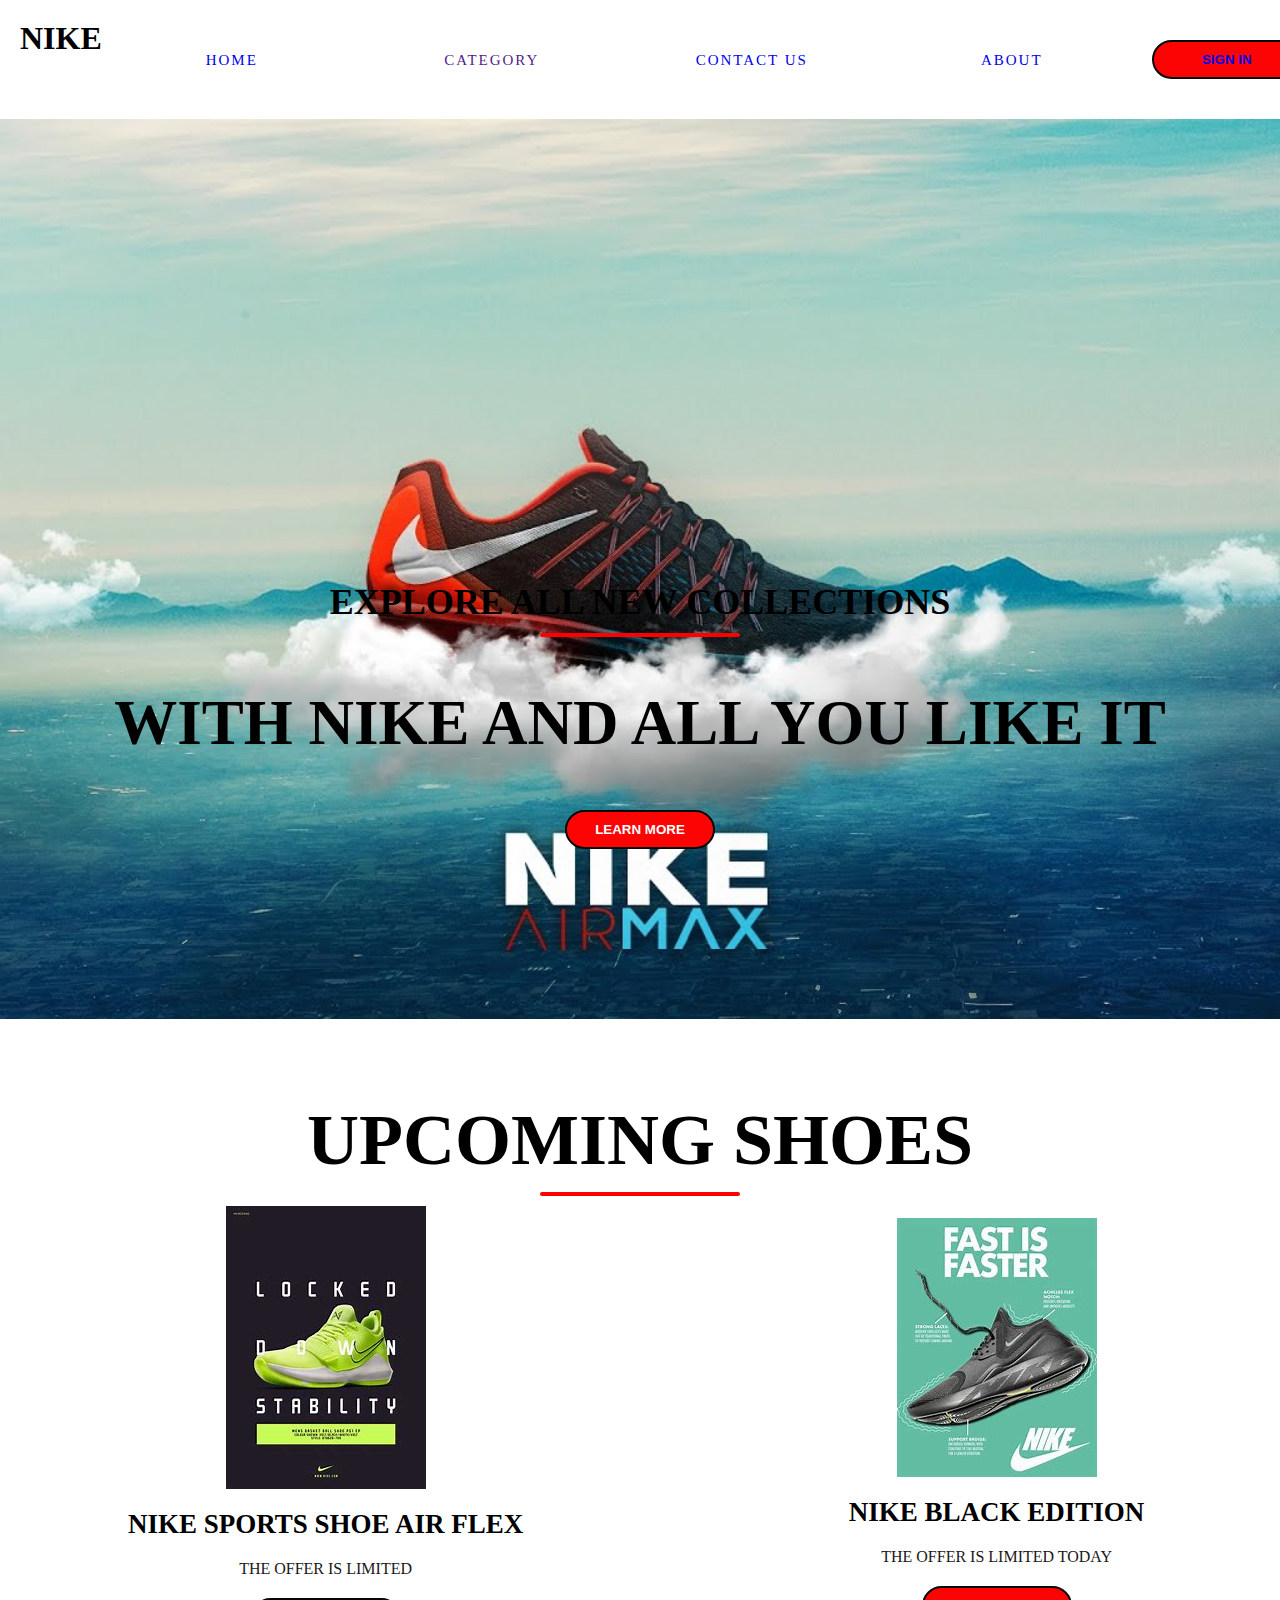
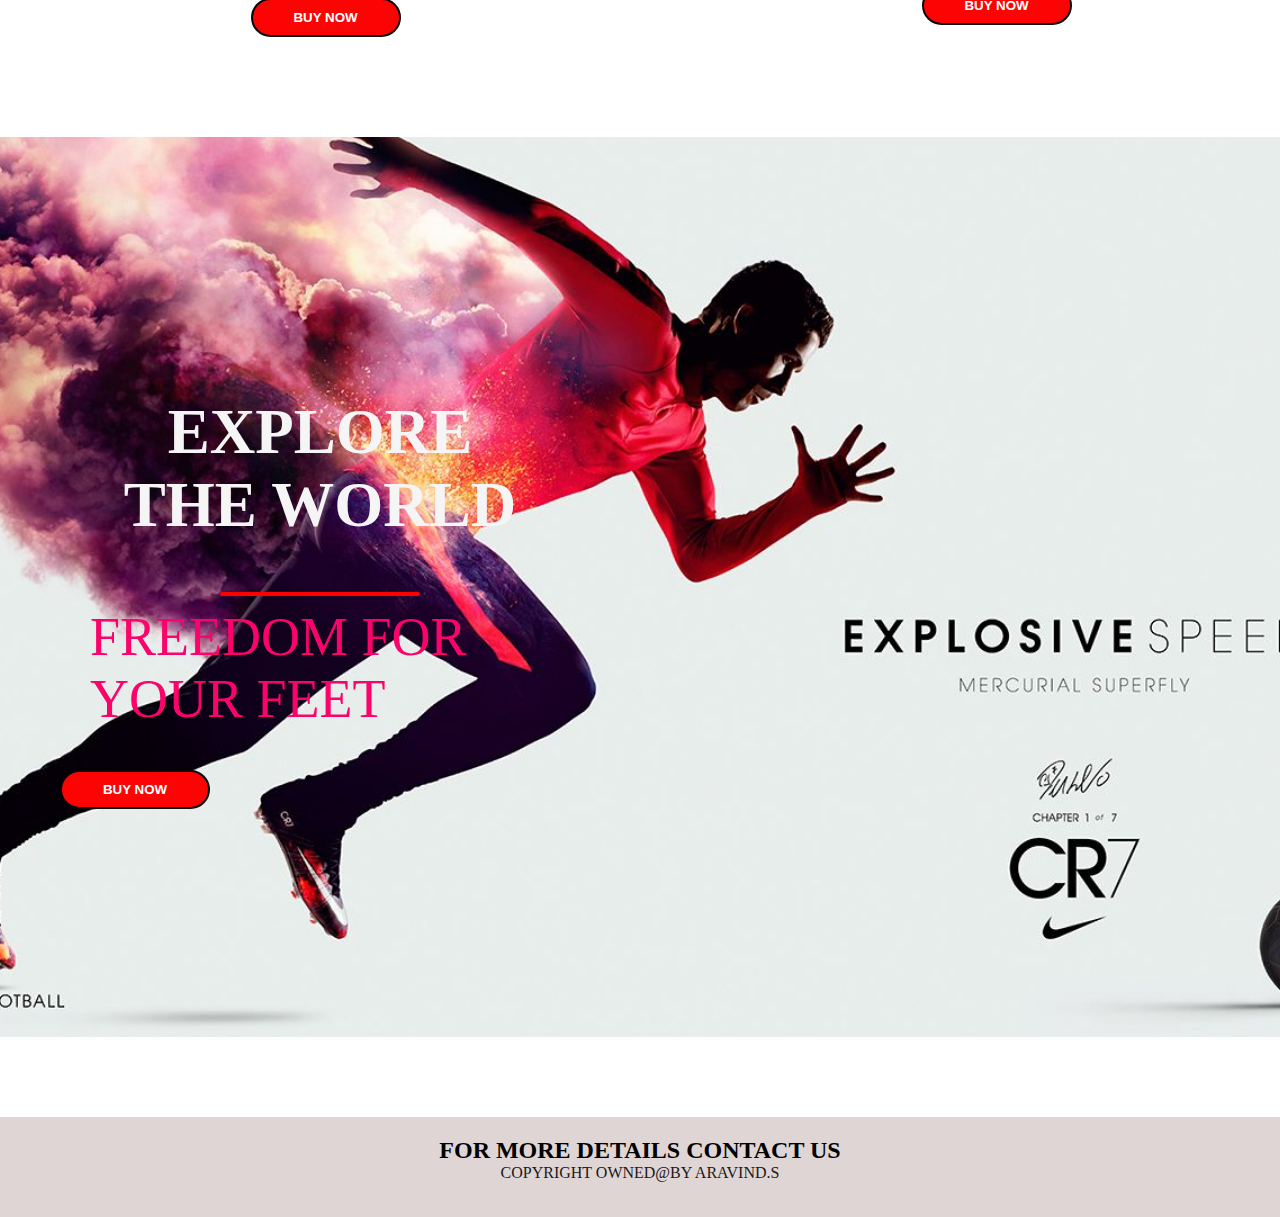
<file: index.html>
<!DOCTYPE html>
<html lang="en">
<head>
    <meta charset="UTF-8">
    <meta http-equiv="X-UA-Compatible" content="IE=edge">
    <meta name="viewport" content="width=device-width, initial-scale=1.0">
    <title>index</title>
    <link rel="stylesheet" href="style.css">
</head>
<body>
    <nav class="navbar">
        <h1 class="logo">NIKE</h1>
        <ul class="nav-links">
           <li><a href="product.html">HOME</a></li>
            <li><a href="">CATEGORY
                <ul class="dropdown">
                    <li><a href="product.html"> SNEAKERS</a></li>
                    <li><a href="product.html"> FORMALS</a></li>
                    <li><a href="product.html"> SPORTS WEAR</a></li>
                    <li><a href="product.html"> SANDALS</a></li>
                </ul>
            </li>
            <li><a href="contact.html">CONTACT US</a></li>
            <li><a href="#">ABOUT</a></li>
            <button><a href="signin.html">SIGN IN</a></button>
        </ul>
    </nav>
      <header>
          <div class="header-content">
              <h2 >EXPLORE ALL NEW COLLECTIONS</h2>
              <div class="line"></div>
              <h1>WITH NIKE AND ALL YOU LIKE IT</h1>
              <button href="#" class"ctn">LEARN MORE</button>
          </div>
      </header>
      <section class="events">
          <div class="title">
              <h1>UPCOMING SHOES</h1>
              <div class="line"></div>
          </div>
          <div class="row">
              <div class="col">
                    <img src="OIP (6).jpeg" alt="">
                    <h4>NIKE SPORTS SHOE AIR FLEX</h4>
                    <p>THE OFFER IS LIMITED</p>
                    <button>BUY NOW</button>
              </div>
               <div class="col">
                  <img src="OIP (7).jpeg" alt="">
                  <h4>NIKE BLACK EDITION</h4>
                  <p>THE OFFER IS LIMITED TODAY</p>
                  <button>BUY NOW</button>
             </div>
         </div>   
      </section>
      <section class="explore">
          <div class="explore-content">
            <h1>EXPLORE THE WORLD</h1>
            <div class="line"></div>
            <p>FREEDOM FOR YOUR FEET</p>
            <button>BUY NOW</button>
          </div>
      </section>
      <footer>
          <h2>FOR MORE DETAILS CONTACT US</h2>
          <p>COPYRIGHT OWNED@BY ARAVIND.S</p>
      </footer>
</body>
</html>
</file>
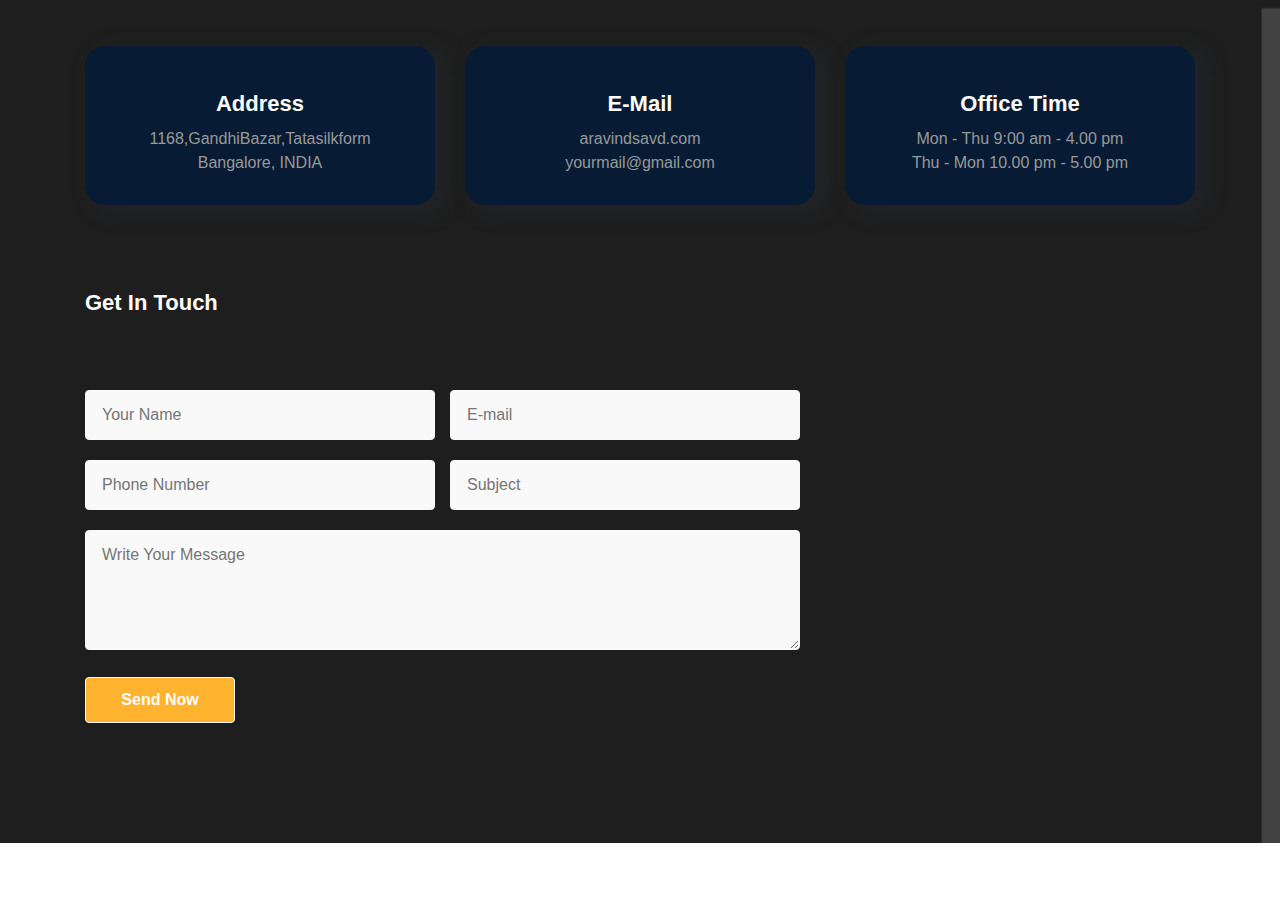
<file: contact.html>
<!DOCTYPE html>
<html lang="en">
<head>
    <meta charset="UTF-8">
    <meta http-equiv="X-UA-Compatible" content="IE=edge">
    <meta name="viewport" content="width=device-width, initial-scale=1.0">
    <title>contact</title>
    <link rel="stylesheet" type="text/css" href="contactcss.css">
    <link rel="stylesheet" href="https://maxcdn.bootstrapcdn.com/bootstrap/4.1.3/css/bootstrap.min.css">
</head>
<body >

    <section class="contact-page-sec">
        <div class="container">
        <div class="col-md-4">
            </div>  
          <div class="row">
            <div class="col-md-4">
              <div class="contact-info">
                <div class="contact-info-item">
                  <div class="contact-info-icon">
                  <lottie-player src="https://assets9.lottiefiles.com/packages/lf20_CEyvj2.json"  background="transparent"  speed="1"  style="justify-content: center; height: 52px;" loop  autoplay></lottie-player>

                  </div>
                  <div class="contact-info-text">
                    <h2>address</h2>
                    <span>1168,GandhiBazar,Tatasilkform</span> 
                    <span>Bangalore, INDIA</span> 
                  </div>
                </div>            
              </div>          
            </div>          
            <div class="col-md-4">
              <div class="contact-info">
                <div class="contact-info-item">
                  <div class="contact-info-icon">
                  <lottie-player src="https://assets9.lottiefiles.com/packages/lf20_8SdEu9.json"  background="transparent"  speed="1"  style="justify-content: center; height: 52px;" loop  autoplay></lottie-player>

                  </div>
                  <div class="contact-info-text">
                    <h2>E-mail</h2>
                    <span>aravindsavd.com</span> 
                    <span>yourmail@gmail.com</span>
                  </div>
                </div>            
              </div>                
            </div>                
            <div class="col-md-4">
              <div class="contact-info">
                <div class="contact-info-item">
                  <div class="contact-info-icon">
                  <lottie-player src="https://assets3.lottiefiles.com/packages/lf20_nv5aXa.json"  background="transparent"  speed="1"  style="justify-content: center; height: 52px;" loop  autoplay></lottie-player>

                  </div>
                  <div class="contact-info-text">
                    <h2>office time</h2>
                    <span>Mon - Thu  9:00 am - 4.00 pm</span>
                    <span>Thu - Mon  10.00 pm - 5.00 pm</span>
                  </div>
                </div>            
              </div>          
            </div>          
          </div>
          <div class="row">
            <div class="col-md-8">
              <div class="contact-page-form" method="post">
                <h2 style = "color:white">Get in Touch</h2> 
                <form action="" method="post">
                  <div class="row">
                  <div class="col-md-6 col-sm-6 col-xs-12">
                    <div class="single-input-field">
                      <input type="text" placeholder="Your Name" name="name"/>
                    </div>
                  </div>  
                  <div class="col-md-6 col-sm-6 col-xs-12">
                    <div class="single-input-field">
                      <input type="email" placeholder="E-mail" name="email" required/>
                    </div>
                  </div>                              
                  <div class="col-md-6 col-sm-6 col-xs-12">
                    <div class="single-input-field">
                      <input type="text" placeholder="Phone Number" name="number"/>
                    </div>
                  </div>  
                  <div class="col-md-6 col-sm-6 col-xs-12">
                    <div class="single-input-field">
                      <input type="text" placeholder="Subject" name="subject"/>
                    </div>
                  </div>                
                  <div class="col-md-12 message-input">
                    <div class="single-input-field">
                      <textarea  placeholder="Write Your Message" name="message"></textarea>
                    </div>
                  </div>                                                
                  <div class="single-input-fieldsbtn">
                    <input type="submit" name = "submit" value="Send Now"/>
                  </div>                          
                </div>
                </form>   
              </div>      
            </div>
           
          </div>
        </div>

      </section>
</body>
</html>
</file>
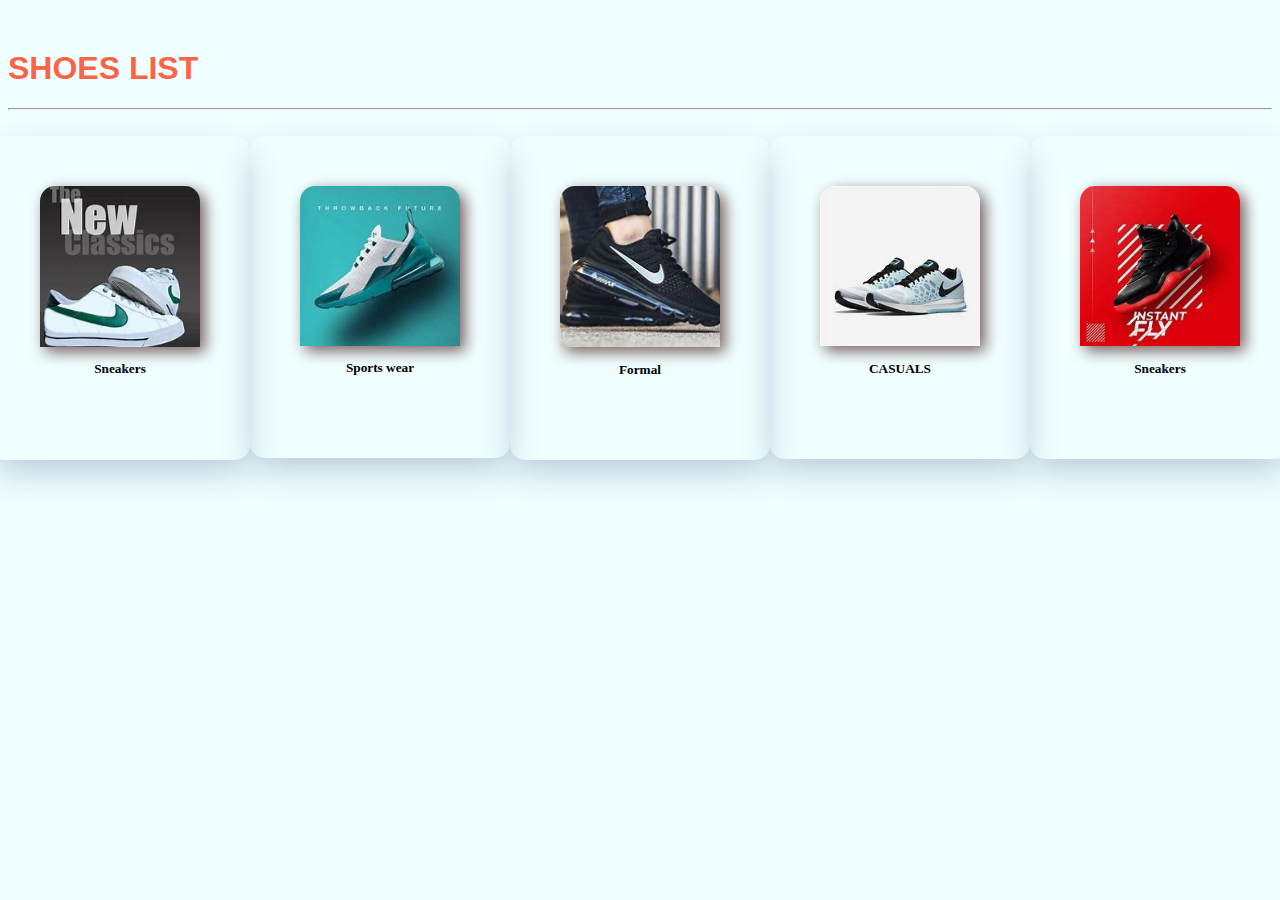
<file: product.html>
<!DOCTYPE html>
<html lang="en">
<head>
    <meta charset="UTF-8">
    <meta http-equiv="X-UA-Compatible" content="IE=edge">
    <meta name="viewport" content="width=device-width, initial-scale=1.0">
    <title>PRODUCT Page</title>
    <link rel="stylesheet" href="productcss.css">
</head>
<body>
    <div class="toast"></div>
    <div class="toast-cart"></div>
    <div class="container">
        <h1>SHOES LIST</h1>
        <hr>
        <br>
        <div class="row">
            <div class="col-lg-4">
                <div class="card" style="width: 10rem; padding:50px;">
                       <img src="OIP (2).jpeg" class="first-image">
                       <div class="card-body">
                           <a href="#">
                               <center>Add to cart</center>
                           </a>
                           <hr>
                           <center>
                               <h5 class="">Sneakers</h5>
                           </center>
                       </div>
                </div>
            </div>
            <div class="col-lg-4">
                <div class="card" style="width: 10rem; padding:50px;">
                       <img src="OIP (3).jpeg" class="first-image">
                       <div class="card-body">
                           <a href="#">
                               <center>Add to cart</center>
                           </a>
                           <hr>
                           <center>
                               <h5 class="">Sports wear</h5>
                           </center>
                       </div>
                </div>
            </div>
            <div class="col-lg-4">
                <div class="card" style="width: 10rem; padding:50px;">
                       <img src="OIP (4).jpeg" class="first-image">
                       <div class="card-body">
                           <a href="#">
                               <center>Add to cart</center>
                           </a>
                           <hr>
                           <center>
                               <h5 class="">Formal</h5>
                           </center>
                       </div>
                </div>
            </div>
            <div class="col-lg-4">
                <div class="card" style="width: 10rem; padding:50px;">
                       <img src="OIP (5).jpeg" class="first-image">
                       <div class="card-body">
                           <a href="#">
                               <center>Add to cart</center>
                           </a>
                           <hr>
                           <center>
                               <h5 class="">CASUALS</h5>
                           </center>
                       </div>
                </div>
            </div>
            <div class="col-lg-4">
                <div class="card" style="width: 10rem; padding:50px;">
                       <img src="OIP.jpeg" class="first-image">
                       <div class="card-body">
                           <a href="#">
                               <center>Add to cart</center>
                           </a>
                           <hr>
                           <center>
                               <h5 class="">Sneakers</h5>
                           </center>
                       </div>
                </div>
            </div>
        </div>
    </div>     
</body>
</html>
</file>
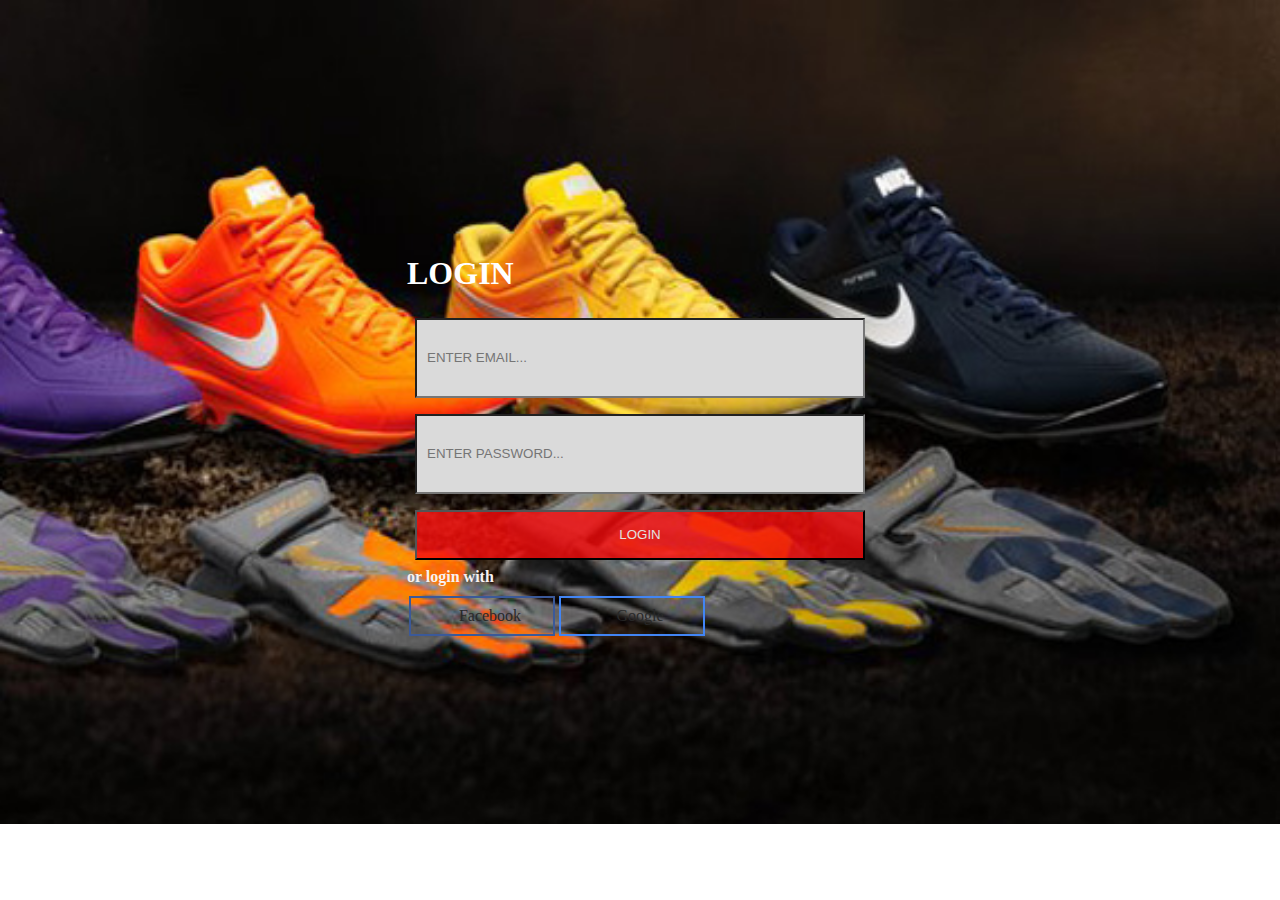
<file: signin.html>
<!DOCTYPE html>
<html lang="en">
<head>
    <meta charset="UTF-8">
    <meta http-equiv="X-UA-Compatible" content="IE=edge">
    <meta name="viewport" content="width=device-width, initial-scale=1.0">
    <title>signin page</title>
    <link rel="stylesheet" href="style1.css">
</head>
<body>
    <div class="login-page">
        <h1>  LOGIN</h1><br>
        <form>
            <input type="email" name="" id="" placeholder="ENTER EMAIL..."><br>
            <input type="password" name="" id="" placeholder="ENTER PASSWORD..."><br>
            <button type="submit" class="btn">LOGIN</button>
            <br><p>or login with</p>
            <div class="icons">
                <div>
                    <i class="fab fa-facebook-square"></i><span>Facebook</span>
                </div>
                <div>
                    <i class="fab fa-google"></i><span>Google</span>
                </div>
            </div>
        </form>
    </div>
</body>
</html>
</file>
<file: style.css>
@import url('https://fonts.googleapis.com/css2?family=Poppins');

*{
  margin: 0;
  padding: 0;
  box-sizing: border-box;
}
a{
  text-decoration:none;
}

header{
  width: 100vw;
  height: 100vh;
  background-image: url("maxresdefault.jpg");
  background-position: bottom;
  background-size: cover;
  display: flex;
  align-items: flex-end;
  justify-content: center;
}
.header-content{
  margin-bottom: 150px;
  color: black;
  text-align:center;
}
.header-content h2{
  text-align: center;
  font-size: 4vmin;
}
.line{
  width: 200px;
  height:4px;
  background: red;
  margin: 10px auto;
  border-radius: 5px;
}
.header-content h1{
  font-size: 7vmin;
  margin-top: 50px;
  margin-bottom: 30px;
}
button{
    width: 150px;
    padding: 10px 0;
    text-align: center;
    margin: 20px 10px;
    border-radius: 25px;
    font-weight: bold;
    border: 2px solid rgb(7, 7, 7);
    background: rgb(252, 4, 4);
    color: white;
    cursor: pointer;
    transition:all .4s;
}
button:hover{
   border-radius: 5px;
   transform: translate(-10px);
   box-shadow: 0 7px 0 -2px #f85959;
}
ul{
  list-style: none;
}
.navbar{
  display: inline-block;
  text-align: center;
  position: relative;
  top: 0;
  left: 0;
  display: flex;
  width: 100%;
  justify-content: space-between;
  padding: 20px;
}
.nav-links{
  display: flex;
  align-items: center;
}
.nav-links li{
  margin: 0 30px;
}
.active{
  color: #fc036b;
  text-decoration:underline;
  text-decoration-color:black;
}

section{
  width: 80%;
  margin:80px auto;
}
.title{
  text-align: center;
  font-size: 4vmin;
}
.row{
  display: flex;
  align-items: center;
  width: 100%;
  justify-content: space-between;
}
.row .col{
  display: flex;
  flex-direction: column;
  align-items: center;
}
h4{
  font-size: 3vmin;
  color: black;
  margin: 20px auto;
}
p{
  color:rgb(27, 24, 24);
  padding: 0px 40px;
}
.explore{
  width:100vw;
  height: 100vh;
  background-image: url("cr7.jpg");
  background-position: center;
  background-size: cover;
  background-repeat: no-repeat;
  display: flex;
  align-items: center;
}
.explore-content{
  width: 50%;
  padding: 50px;
  color: whitesmoke;
  align-items: center;
  flex-direction: column;
}
.explore-content h1{
  font-size: 7vmin;
  margin: 50px;
  text-align: center;
}
.explore-content p{
  font-size: 6vmin;
  color: #fc036b;
}
.explore-content button{
  margin-top: 40px;
}
footer{
    width: 100%;
    height: 100px;
    padding: 20px 80px;
    margin: 0;
    background: rgb(223, 213, 213);
    text-align: center;
}
.nav > ul{
  list-style: none;
  padding: 0;
  margin: 0;
  display: inline-block;
  background: #313131;
  color: rgb(250, 14, 14);
  width: 1000px;
  text-transform: uppercase;
  font-weight:900;
}
.navbar >ul >li{
    position: relative;
    cursor: pointer;
    font-size: 15px;
    letter-spacing: 2px;
    float: left;
    width: 200px;
    height: 50px;
    line-height: 50px;
}
.dropdown{
  position: absolute;
  top: 100%;
  left: 0;
  width: 100%;
  padding: 0%;
}
.dropdown li{
  background: #ffffff;
  display: none;
}
.dropdown li:hover{
  background: #ff553b;
}
.navbar li:hover > .dropdown{
  perspective: 1000px;
}
.navbar li:hover > .dropdown li{
  transform-origin: top center;
  opacity: 0;
  display: block;
}
.navbar li:hover > .dropdown li:nth-child(1){
  animation:animate 300ms ease-in-out forwards;
  animation-delay: -150ms;
}
.navbar li:hover > .dropdown li:nth-child(2){
  animation:animate 300ms ease-in-out forwards;
  animation-delay: 0ms;
}.navbar li:hover > .dropdown li:nth-child(3){
  animation:animate 300ms ease-in-out forwards;
  animation-delay: 150ms;
}
.navbar li:hover > .dropdown li:nth-child(4){
  animation:animate 300ms ease-in-out forwards;
  animation-delay: 300ms;
}
.navbar li:hover > .dropdown li:nth-child(5){
  animation:animate 300ms ease-in-out forwards;
  animation-delay: 450ms;
}
@keyframes animate{
  0%{
      opacity: 0;
      transform:translate(-100px);
  }
  70%{
      transform:translate(20px);
  }
  100%{
      opacity: 1;
      transform:translate(0px);
  }
}
</file>
<file: contactcss.css>
body{
    background:url("Screenshot .png")no-repeat;
    background-size: cover;
}
.row{
    margin-top: 45px;
}
.contact-info {
    display: inline-block;
    width: 100%;
    text-align: center;
    margin-bottom: 10px;
    box-shadow: 10px 5px 20px 0px;
    border-radius: 20px;
    }
    .contact-info-icon {
    margin-bottom: 15px;
    }
    .contact-info-item {
    background: #071c34;
    padding: 30px 0px;
    border-radius: 20px;
    }
    .contact-page-sec .contact-page-form h2 {
    color: #071c34;
    text-transform: capitalize;
    font-size: 22px;
    font-weight: 700;
    }
    .contact-page-form .col-md-6.col-sm-6.col-xs-12 {
    padding-left: 0;
    }  
    .contact-page-form.contact-form input {
    margin-bottom: 5px;
    }  
    .contact-page-form.contact-form textarea {
    height: 110px;
    }
    .contact-page-form.contact-form input[type="submit"] {
    background: #071c34;
    width: 150px;
    border-color: #071c34;
    }
    .contact-info-icon i {
    font-size: 48px;
    color: #fda40b;
    }
    .contact-info-text p{margin-bottom:0px;}
    .contact-info-text h2 {
    color: #fff;
    font-size: 22px;
    text-transform: capitalize;
    font-weight: 600;
    margin-bottom: 10px;
    }
    .contact-info-text span {
    color: #999999;
    font-size: 16px;
    
    display: inline-block;
    width: 100%;
    }
    
    .contact-page-form input {
    background: #f9f9f9 none repeat scroll 0 0;
    border: 1px solid #f9f9f9;
    margin-bottom: 20px;
    padding: 12px 16px;
    width: 100%;
    border-radius: 4px;
    }
    
    .contact-page-form .message-input {
    display: inline-block;
    width: 100%;
    padding-left: 0;
    }
    .single-input-field textarea {
    background: #f9f9f9 none repeat scroll 0 0;
    border: 1px solid #f9f9f9;
    width: 100%;
    height: 120px;
    padding: 12px 16px;
    border-radius: 4px;
    }
    .single-input-fieldsbtn input[type="submit"] {
    background: #ffb32f none repeat scroll 0 0;
    color: #fff;
    display: inline-block;
    font-weight: 600;
    padding: 10px 0;
    text-transform: capitalize;
    width: 150px;
    margin-top: 20px;
    font-size: 16px;
    }
    .single-input-fieldsbtn input[type="submit"]:hover{background:#071c34;transition: all 0.4s ease-in-out 0s;border-color:#071c34}
    .single-input-field  h4 {
    color: #464646;
    text-transform: capitalize;
    font-size: 14px;
    }
    .contact-page-form {
    display: inline-block;
    width: 100%;
    margin-top: 30px;
    }
    
    .contact-page-map {
    margin-top: 36px;
    }
    .contact-page-form form {
    padding: 20px 15px 0;
    }
</file>
<file: productcss.css>
body{
    background-color: azure;
}
.container{
    margin-top: 50px;
}
.row{
    display: flex;
    justify-content: center;
}
h1, .card-title, a, .toast{
    font-family: sans-serif;
}
h1{
    color: tomato;
}
.card{
     box-shadow: 0px 15px 35px -5px rgba(50,80,130,0.32);
     border-radius: 15px;
     transition: transform 0.2s;
}
.card-body{
    padding: 10px;
    margin-top: -50px;
    transition: all is easy-in-out;
}
.card-body a{
    visibility: hidden;
}
.card:hover>.card-body{
    margin-top: -0px;
    transition: all is ease;
}
.card:hover{
    transform: scale(1.02);
}
.card:hover>.card-body>a{
    visibility: visible;
}
.first-image{
    width: 100%;
    border-top-left-radius: 15px;
    border-top-right-radius: 15px;
    box-shadow: 5px 5px 15px rgb(119, 94, 94);
}
</file>
<file: style1.css>
@import url('https://fonts.googleapis.com/css2?family=Hammersmith+One&display=swap');
*{
    margin: 0;
    padding: 0;
    box-sizing: border-box;
}
body{
    height: 100vh;
    background:url("nike\ series.jpg") no-repeat;
    background-size: cover;
    width: 350px;
    position: absolute;
    top: 50%;
    left: 50%;
    transform: translate(-50%,-50%);
    color: #292929;
    display: flex;
    justify-content: center;
    align-items: center;
    flex-direction: column;
    transition: all .4s;
}
.longin-page{
    width: 350px;
    height: 450px;
    background: rgb(235,235,235);
    position: absolute;
    top: 60%;
    left: 50%;
    transform: translate(-50%,-50%);
}
.longin-page:hover{
    box-shadow: 0 0 50px rgba(252, 251, 251, 0.3);
}
.longin-page h1{
    margin-bottom: 30px;
    align-items: center;
    color: white;
}
.longin-page form{
    display: flex;
    flex-direction: column;
    justify-content: center;
    align-items: center;
}
.longin-page form input{
    width: 550px;
    height: 535px;
    margin: 8px;
    background: rgb(218,218,218);
    border: none;
    padding-left: 10px;
    outline: none;
    transition: all .4s;
}
.longin-page form input:focus{
    background: rgb(194,194,194);
}
.longin-page form .btn{
    width: 250px;
    height: 35px;
    margin: 8px;
    background: #db02b0cc;
    color: #e2e2e2;
    border: none;
    outline: none;
    cursor: none;
    transition: all .4s;
}
.longin-page form .btn:hover{
    background: #db02b08f;
}
.icons{
    width: 300px;
    height: 40px;
    display: flex;
    margin: 10px 0;
    justify-content: space-between;
    align-items: center;
}
.icons div{
    width: 500px;
    height: 40px;
    border:2px solid #3b5998;
    display: flex;
    justify-content: center;
    align-items: center;
    margin: 0 2px;
    transition: all .4s;
    cursor: pointer;
}
.icons div:nth-child(2){
    border: 2px solid #4285f4;
}
.icons div i{
    color: #3b5998;
    margin: 8px;
    transition: all .4s;
}
.icons div:hover i {
    color: #4285f4;
}
.icons div:hover:nth-child(1){
    background: #3b5998;
    color:#e2e2e2;
}
.icons div:hover:nth-child(2){
    background: #4285f4;
    color: #e2e2e2;
}
input{
    background-color: #ffffff;
    width: 450px;
    height: 80px;
    margin: 8px;
    background: rgb(218,218,218);
    border: 10%;
    padding-left: 10px;
    outline: none;
    transition: all .4s;
}
button{
    width: 450px;
    height: 50px;
    margin: 8px;
    background: #f70909cc;
    color: #e2e2e2;
    border: 10%;
    outline: none;
    transition: all .4s;
}
p{
    align-items: center;
    color: #f8f1f1;
    font-weight: bold;
}
h1{
    color: white;
}
</file>
